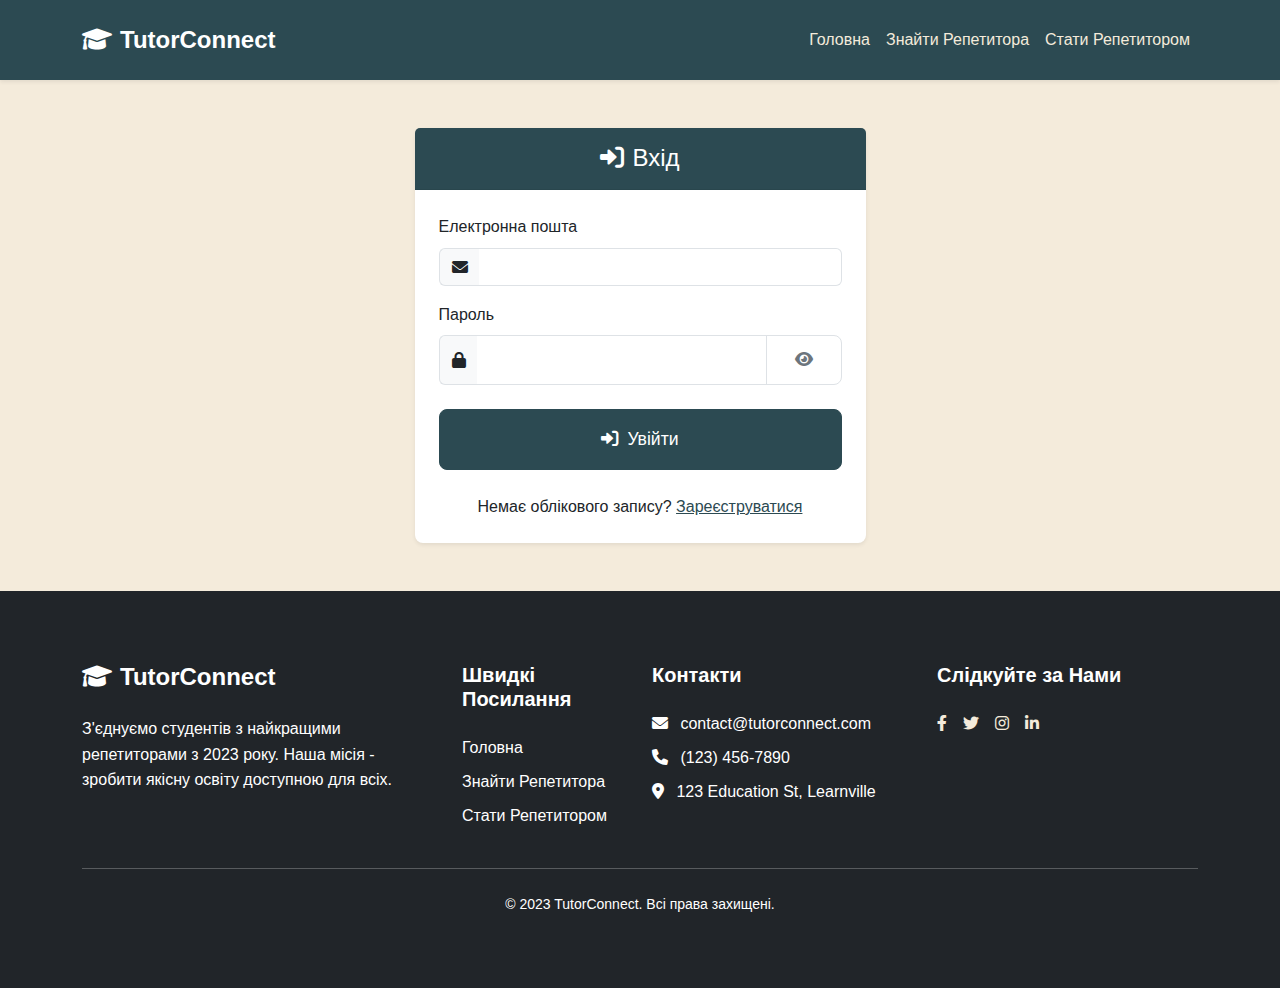
<file: front/pages/lkab/tutor.html>
<!DOCTYPE html>
<html lang="uk">
<head>
    <meta charset="UTF-8">
    <meta name="viewport" content="width=device-width, initial-scale=1.0">
    <title>Особистий Кабінет Репетитора - TutorConnect</title>
    <link href="https://cdn.jsdelivr.net/npm/bootstrap@5.3.0/dist/css/bootstrap.min.css" rel="stylesheet">
    <link href="https://cdnjs.cloudflare.com/ajax/libs/font-awesome/6.0.0/css/all.min.css" rel="stylesheet">
    <link href="../main/main.css" rel="stylesheet">
    <link href="lkab.css" rel="stylesheet">
</head>
<body>
    <!-- Header -->
    <nav class="navbar navbar-expand-lg navbar-dark bg-primary py-3">
        <div class="container">
            <a class="navbar-brand fw-bold" href="../main/index.html">
                <i class="fas fa-graduation-cap me-2"></i>TutorConnect
            </a>
            <button class="navbar-toggler" type="button" data-bs-toggle="collapse" data-bs-target="#navbarNav">
                <span class="navbar-toggler-icon"></span>
            </button>
            <div class="collapse navbar-collapse" id="navbarNav">
                <ul class="navbar-nav ms-auto">
                    <li class="nav-item">
                        <a class="nav-link" href="../main/index.html">Головна</a>
                    </li>
                    <li class="nav-item">
                        <a class="nav-link" href="../search/search.html">Знайти Репетитора</a>
                    </li>
                    <li class="nav-item">
                        <a class="nav-link" href="../register/register.html">Стати Репетитором</a>
                    </li>
                </ul>
            </div>
        </div>
    </nav>

    <main class="container py-5">
        <div class="row justify-content-center">
            <div class="col-lg-8">
                <div class="card border-0 shadow-sm mb-4">
                    <div class="card-header bg-primary text-white py-3">
                        <h4 class="mb-0"><i class="fas fa-user me-2"></i>Особистий Кабінет Репетитора</h4>
                    </div>
                    <div class="card-body p-4">
                        <div id="userInfo">
                            <h5 class="fw-bold mb-3">Особиста Інформація</h5>
                            <div class="row g-3 mb-4">
                                <div class="col-12 text-center mb-3">
                                    <div class="profile-image-container">
                                        <img id="profileImage" alt="Фото профілю" class="rounded-circle profile-image">
                                    </div>
                                </div>
                                <div class="col-md-6">
                                    <label class="form-label">Ім'я</label>
                                    <input type="text" class="form-control" id="firstName" readonly>
                                </div>
                                <div class="col-md-6">
                                    <label class="form-label">Прізвище</label>
                                    <input type="text" class="form-control" id="lastName" readonly>
                                </div>
                                <div class="col-md-6">
                                    <label class="form-label">Електронна пошта</label>
                                    <input type="email" class="form-control" id="email" readonly>
                                </div>
                                <div class="col-md-6">
                                    <label class="form-label">Телефон</label>
                                    <input type="tel" class="form-control" id="phone" readonly>
                                </div>
                            </div>
                        </div>
                    </div>
                </div>

                <div class="card border-0 shadow-sm mb-4">
                    <div class="card-header bg-primary text-white py-3">
                        <h4 class="mb-0"><i class="fas fa-certificate me-2"></i>Сертифікати</h4>
                    </div>
                    <div class="card-body p-4">
                        <div id="certificates">
                            <div class="mb-4">
                                <button class="btn btn-primary" data-bs-toggle="modal" data-bs-target="#addCertificateModal">
                                    <i class="fas fa-plus me-2"></i>Додати Сертифікат
                                </button>
                            </div>
                            <div id="certificatesList" class="list-group">
                                <!-- Сертифікати будуть додані через JavaScript -->
                            </div>
                        </div>
                    </div>
                </div>

                <div class="card border-0 shadow-sm">
                    <div class="card-header bg-primary text-white py-3">
                        <h4 class="mb-0"><i class="fas fa-star me-2"></i>Відгуки</h4>
                    </div>
                    <div class="card-body p-4">
                        <div id="reviews">
                            <div id="reviewsList" class="list-group">
                                <!-- Відгуки будуть додані через JavaScript -->
                            </div>
                        </div>
                    </div>
                </div>
            </div>
        </div>
    </main>

    <!-- Модальне вікно для додавання сертифіката -->
    <div class="modal fade" id="addCertificateModal" tabindex="-1">
        <div class="modal-dialog">
            <div class="modal-content">
                <div class="modal-header">
                    <h5 class="modal-title">Додати Сертифікат</h5>
                    <button type="button" class="btn-close" data-bs-dismiss="modal"></button>
                </div>
                <div class="modal-body">
                    <form id="addCertificateForm">
                        <div class="mb-3">
                            <label class="form-label">Назва Сертифіката</label>
                            <input type="text" class="form-control" id="certificateName" required>
                        </div>
                    </form>
                </div>
                <div class="modal-footer">
                    <button type="button" class="btn btn-secondary" data-bs-dismiss="modal">Скасувати</button>
                    <button type="button" class="btn btn-primary" id="saveCertificate">Зберегти</button>
                </div>
            </div>
        </div>
    </div>

    <!-- Footer -->
    <footer class="bg-dark text-white py-5">
        <div class="container py-4">
            <div class="row g-4">
                <div class="col-lg-4">
                    <h4 class="fw-bold mb-4">
                        <i class="fas fa-graduation-cap me-2"></i>TutorConnect
                    </h4>
                    <p>З'єднуємо студентів з найкращими репетиторами з 2023 року. Наша місія - зробити якісну освіту доступною для всіх.</p>
                </div>
                <div class="col-lg-2 col-md-4">
                    <h5 class="fw-bold mb-4">Швидкі Посилання</h5>
                    <ul class="list-unstyled">
                        <li class="mb-2"><a href="../main/index.html" class="text-white text-decoration-none">Головна</a></li>
                        <li class="mb-2"><a href="../search/search.html" class="text-white text-decoration-none">Знайти Репетитора</a></li>
                        <li class="mb-2"><a href="../register/register.html" class="text-white text-decoration-none">Стати Репетитором</a></li>
                    </ul>
                </div>
                <div class="col-lg-3 col-md-4">
                    <h5 class="fw-bold mb-4">Контакти</h5>
                    <ul class="list-unstyled">
                        <li class="mb-2"><i class="fas fa-envelope me-2"></i> contact@tutorconnect.com</li>
                        <li class="mb-2"><i class="fas fa-phone me-2"></i> (123) 456-7890</li>
                        <li class="mb-2"><i class="fas fa-map-marker-alt me-2"></i> 123 Education St, Learnville</li>
                    </ul>
                </div>
                <div class="col-lg-3 col-md-4">
                    <h5 class="fw-bold mb-4">Слідкуйте за Нами</h5>
                    <div class="d-flex social-links">
                        <a href="#" class="me-3"><i class="fab fa-facebook-f"></i></a>
                        <a href="#" class="me-3"><i class="fab fa-twitter"></i></a>
                        <a href="#" class="me-3"><i class="fab fa-instagram"></i></a>
                        <a href="#"><i class="fab fa-linkedin-in"></i></a>
                    </div>
                </div>
            </div>
            <hr class="my-4">
            <div class="text-center small">© 2023 TutorConnect. Всі права захищені.</div>
        </div>
    </footer>

    <script src="https://cdn.jsdelivr.net/npm/bootstrap@5.3.0/dist/js/bootstrap.bundle.min.js"></script>
    <script src="../../js/api.js"></script>
    <script src="tutor.js"></script>
</body>
</html>
</file>
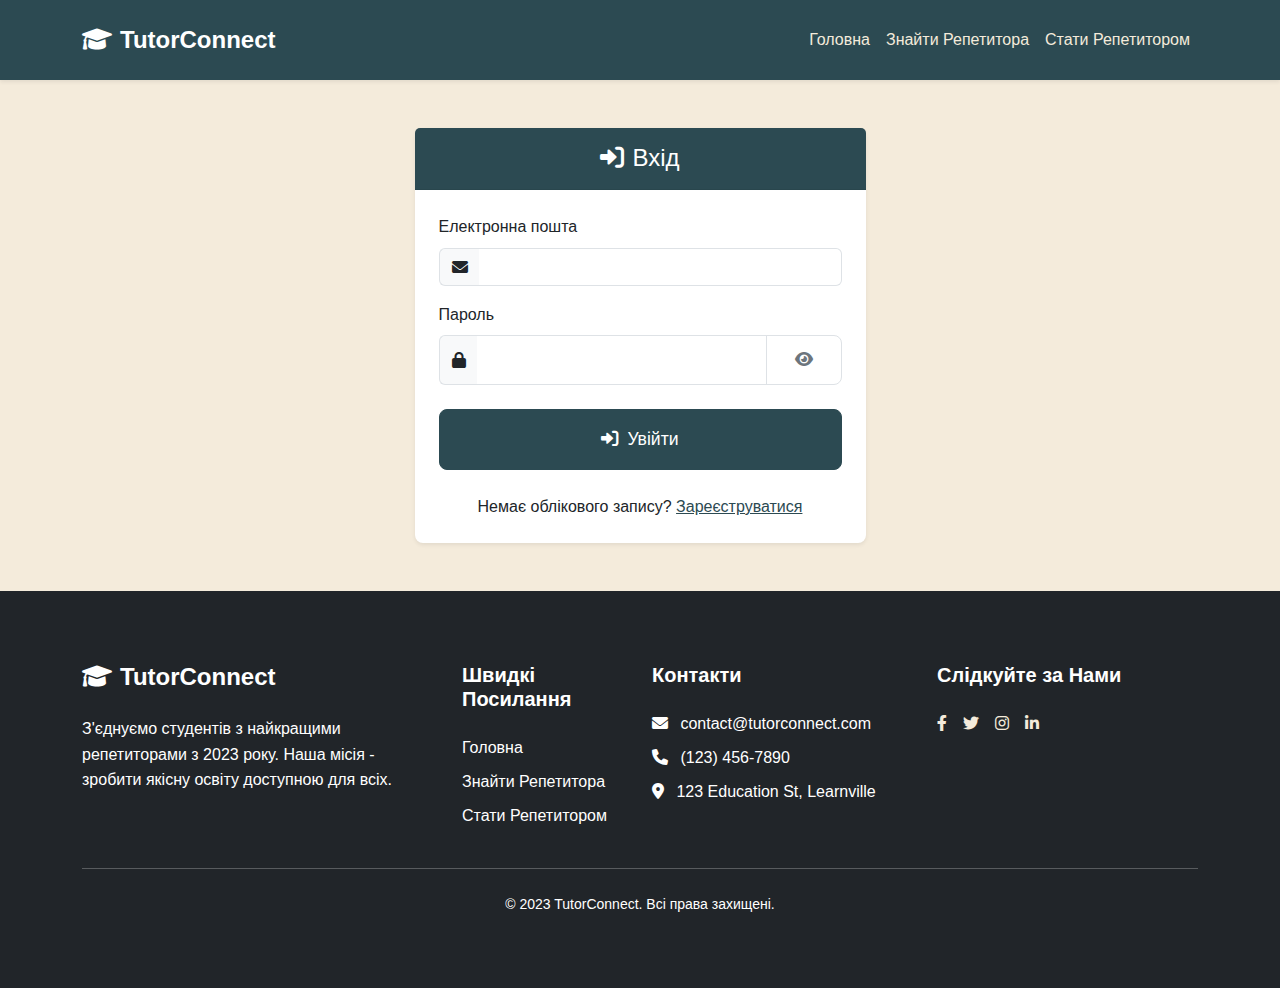
<file: front/pages/login/login.html>
<!DOCTYPE html>
<html lang="uk">
<head>
    <meta charset="UTF-8">
    <meta name="viewport" content="width=device-width, initial-scale=1.0">
    <title>Вхід - TutorConnect</title>
    <link href="https://cdn.jsdelivr.net/npm/bootstrap@5.3.0/dist/css/bootstrap.min.css" rel="stylesheet">
    <link href="https://cdnjs.cloudflare.com/ajax/libs/font-awesome/6.0.0/css/all.min.css" rel="stylesheet">
    <link href="../main/main.css" rel="stylesheet">
    <link href="login.css" rel="stylesheet">
</head>
<body>
    <!-- Header -->
    <nav class="navbar navbar-expand-lg navbar-dark bg-primary py-3">
        <div class="container">
            <a class="navbar-brand fw-bold" href="../main/index.html">
                <i class="fas fa-graduation-cap me-2"></i>TutorConnect
            </a>
            <button class="navbar-toggler" type="button" data-bs-toggle="collapse" data-bs-target="#navbarNav">
                <span class="navbar-toggler-icon"></span>
            </button>
            <div class="collapse navbar-collapse" id="navbarNav">
                <ul class="navbar-nav ms-auto">
                    <li class="nav-item">
                        <a class="nav-link" href="../main/index.html">Головна</a>
                    </li>
                    <li class="nav-item">
                        <a class="nav-link" href="../search/search.html">Знайти Репетитора</a>
                    </li>
                    <li class="nav-item">
                        <a class="nav-link" href="../register/register.html">Стати Репетитором</a>
                    </li>
                </ul>
            </div>
        </div>
    </nav>

    <main class="container py-5">
        <div class="row justify-content-center">
            <div class="col-md-6 col-lg-5">
                <div class="card border-0 shadow-sm">
                    <div class="card-header bg-primary text-white py-3">
                        <h4 class="mb-0 text-center"><i class="fas fa-sign-in-alt me-2"></i>Вхід</h4>
                    </div>
                    <div class="card-body p-4">
                        <form id="loginForm" class="needs-validation" novalidate autocomplete="off">
                            <div class="mb-3">
                                <label for="email" class="form-label">Електронна пошта</label>
                                <div class="input-group">
                                    <span class="input-group-text"><i class="fas fa-envelope"></i></span>
                                    <input type="email" class="form-control" id="email" required autocomplete="off">
                                </div>
                                <div class="invalid-feedback">
                                    Будь ласка, введіть коректну електронну пошту
                                </div>
                            </div>
                            <div class="mb-4">
                                <label for="password" class="form-label">Пароль</label>
                                <div class="input-group">
                                    <span class="input-group-text"><i class="fas fa-lock"></i></span>
                                    <input type="password" class="form-control" id="password" required autocomplete="new-password">
                                    <button class="btn btn-outline-secondary" type="button" id="togglePassword">
                                        <i class="fas fa-eye"></i>
                                    </button>
                                </div>
                                <div class="invalid-feedback">
                                    Будь ласка, введіть пароль
                                </div>
                            </div>
                            <div class="d-grid">
                                <button type="submit" class="btn btn-primary btn-lg">
                                    <i class="fas fa-sign-in-alt me-2"></i>Увійти
                                </button>
                            </div>
                        </form>
                        <div class="text-center mt-4">
                            <p class="mb-0">Немає облікового запису? 
                                <a href="../register/register.html" class="text-primary">Зареєструватися</a>
                            </p>
                        </div>
                    </div>
                </div>
            </div>
        </div>
    </main>

    <!-- Footer -->
    <footer class="bg-dark text-white py-5">
        <div class="container py-4">
            <div class="row g-4">
                <div class="col-lg-4">
                    <h4 class="fw-bold mb-4">
                        <i class="fas fa-graduation-cap me-2"></i>TutorConnect
                    </h4>
                    <p>З'єднуємо студентів з найкращими репетиторами з 2023 року. Наша місія - зробити якісну освіту доступною для всіх.</p>
                </div>
                <div class="col-lg-2 col-md-4">
                    <h5 class="fw-bold mb-4">Швидкі Посилання</h5>
                    <ul class="list-unstyled">
                        <li class="mb-2"><a href="../main/index.html" class="text-white text-decoration-none">Головна</a></li>
                        <li class="mb-2"><a href="../search/search.html" class="text-white text-decoration-none">Знайти Репетитора</a></li>
                        <li class="mb-2"><a href="../register/register.html" class="text-white text-decoration-none">Стати Репетитором</a></li>
                    </ul>
                </div>
                <div class="col-lg-3 col-md-4">
                    <h5 class="fw-bold mb-4">Контакти</h5>
                    <ul class="list-unstyled">
                        <li class="mb-2"><i class="fas fa-envelope me-2"></i> contact@tutorconnect.com</li>
                        <li class="mb-2"><i class="fas fa-phone me-2"></i> (123) 456-7890</li>
                        <li class="mb-2"><i class="fas fa-map-marker-alt me-2"></i> 123 Education St, Learnville</li>
                    </ul>
                </div>
                <div class="col-lg-3 col-md-4">
                    <h5 class="fw-bold mb-4">Слідкуйте за Нами</h5>
                    <div class="d-flex social-links">
                        <a href="#" class="me-3"><i class="fab fa-facebook-f"></i></a>
                        <a href="#" class="me-3"><i class="fab fa-twitter"></i></a>
                        <a href="#" class="me-3"><i class="fab fa-instagram"></i></a>
                        <a href="#"><i class="fab fa-linkedin-in"></i></a>
                    </div>
                </div>
            </div>
            <hr class="my-4">
            <div class="text-center small">© 2023 TutorConnect. Всі права захищені.</div>
        </div>
    </footer>

    <script src="https://cdn.jsdelivr.net/npm/bootstrap@5.3.0/dist/js/bootstrap.bundle.min.js"></script>
    <script src="../../js/api.js"></script>
    <script src="login.js"></script>
</body>
</html>
</file>
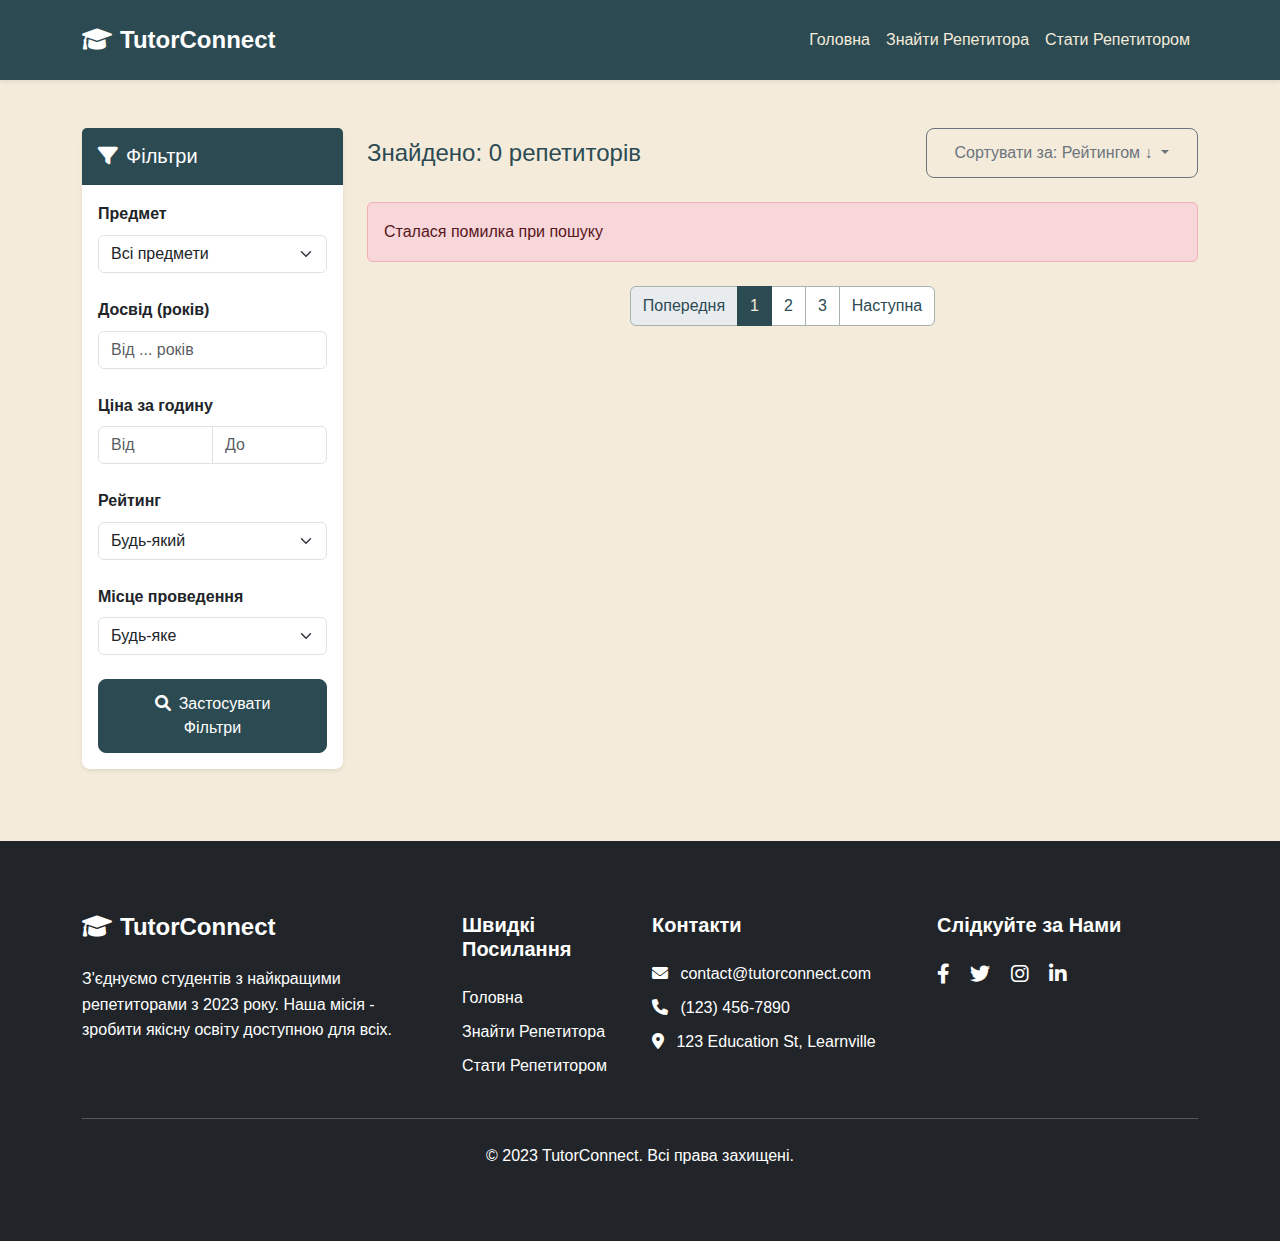
<file: front/pages/search/search.html>
<!DOCTYPE html>
<html lang="uk">
<head>
    <meta charset="UTF-8">
    <meta name="viewport" content="width=device-width, initial-scale=1.0">
    <title>Знайти Репетитора - TutorConnect</title>
    <link href="https://cdn.jsdelivr.net/npm/bootstrap@5.3.0/dist/css/bootstrap.min.css" rel="stylesheet">
    <link href="https://cdnjs.cloudflare.com/ajax/libs/font-awesome/6.0.0/css/all.min.css" rel="stylesheet">
    <link href="../main/main.css" rel="stylesheet">
    <link href="search.css" rel="stylesheet">
</head>
<body>
    <nav class="navbar navbar-expand-lg navbar-dark bg-primary py-3">
        <div class="container">
            <a class="navbar-brand fw-bold" href="../main/index.html">
                <i class="fas fa-graduation-cap me-2"></i>TutorConnect
            </a>
            <button class="navbar-toggler" type="button" data-bs-toggle="collapse" data-bs-target="#navbarNav">
                <span class="navbar-toggler-icon"></span>
            </button>
            <div class="collapse navbar-collapse" id="navbarNav">
                <ul class="navbar-nav ms-auto">
                    <li class="nav-item">
                        <a class="nav-link" href="../main/index.html">Головна</a>
                    </li>
                    <li class="nav-item">
                        <a class="nav-link active" href="search.html">Знайти Репетитора</a>
                    </li>
                    <li class="nav-item">
                        <a class="nav-link" href="../register/register.html" id="becomeTutorNav">Стати Репетитором</a>
                    </li>
                </ul>
            </div>
        </div>
    </nav>

    <main class="container py-5">
        <div class="row">
            <!-- Filters Sidebar -->
            <div class="col-lg-3 mb-4">
                <div class="card border-0 shadow-sm">
                    <div class="card-header bg-primary text-white py-3">
                        <h5 class="mb-0"><i class="fas fa-filter me-2"></i>Фільтри</h5>
                    </div>
                    <div class="card-body">
                        <form id="searchFilters">
                            <div class="mb-4">
                                <label class="form-label fw-bold">Предмет</label>
                                <select class="form-select" id="subjectFilter">
                                    <option value="">Всі предмети</option>
                                    <!-- Динамічно підвантажувати з API -->
                                </select>
                            </div>

                            <div class="mb-4">
                                <label class="form-label fw-bold">Досвід (років)</label>
                                <input type="number" class="form-control" id="experienceFilter" min="0" placeholder="Від ... років">
                            </div>

                            <div class="mb-4">
                                <label class="form-label fw-bold">Ціна за годину</label>
                                <div class="input-group">
                                    <input type="number" class="form-control" placeholder="Від" id="minPrice">
                                    <input type="number" class="form-control" placeholder="До" id="maxPrice">
                                </div>
                            </div>

                            <div class="mb-4">
                                <label class="form-label fw-bold">Рейтинг</label>
                                <select class="form-select" id="ratingFilter">
                                    <option value="">Будь-який</option>
                                    <option value="5">5 зірок</option>
                                    <option value="4">4+ зірки</option>
                                    <option value="3">3+ зірки</option>
                                </select>
                            </div>

                            <div class="mb-4">
                                <label class="form-label fw-bold">Місце проведення</label>
                                <select class="form-select" id="placeFilter">
                                    <option value="">Будь-яке</option>
                                    <option value="online">Онлайн</option>
                                    <option value="inperson">Очно</option>
                                    <option value="both">Онлайн і Очно</option>
                                </select>
                            </div>

                            <button type="submit" class="btn btn-primary w-100">
                                <i class="fas fa-search me-2"></i>Застосувати Фільтри
                            </button>
                        </form>
                    </div>
                </div>
            </div>

            <!-- Search Results -->
            <div class="col-lg-9">
                <div class="d-flex justify-content-between align-items-center mb-4">
                    <h4 class="mb-0">Знайдено: <span id="resultCount">24</span> репетиторів</h4>
                    <div class="dropdown">
                        <button class="btn btn-outline-secondary dropdown-toggle" type="button" id="sortDropdown" data-bs-toggle="dropdown">
                            Сортувати за: <span id="currentSort">Рейтингом</span>
                        </button>
                        <ul class="dropdown-menu">
                            <li><a class="dropdown-item" href="#" data-sort="rating">Рейтингом</a></li>
                            <li><a class="dropdown-item" href="#" data-sort="price">Ціною</a></li>
                            <li><a class="dropdown-item" href="#" data-sort="experience">Досвідом</a></li>
                        </ul>
                    </div>
                </div>

                <div id="tutorResults">
                    <!-- Tutor cards will be dynamically inserted here -->
                </div>

                <nav aria-label="Page navigation" class="mt-4">
                    <ul class="pagination justify-content-center">
                        <li class="page-item disabled">
                            <a class="page-link" href="#" tabindex="-1">Попередня</a>
                        </li>
                        <li class="page-item active"><a class="page-link" href="#">1</a></li>
                        <li class="page-item"><a class="page-link" href="#">2</a></li>
                        <li class="page-item"><a class="page-link" href="#">3</a></li>
                        <li class="page-item">
                            <a class="page-link" href="#">Наступна</a>
                        </li>
                    </ul>
                </nav>
            </div>
        </div>
    </main>

    <!-- Footer -->
    <footer class="bg-dark text-white py-5">
        <div class="container py-4">
            <div class="row g-4">
                <div class="col-lg-4">
                    <h4 class="fw-bold mb-4">
                        <i class="fas fa-graduation-cap me-2"></i>TutorConnect
                    </h4>
                    <p>З'єднуємо студентів з найкращими репетиторами з 2023 року. Наша місія - зробити якісну освіту доступною для всіх.</p>
                </div>
                <div class="col-lg-2 col-md-4">
                    <h5 class="fw-bold mb-4">Швидкі Посилання</h5>
                    <ul class="list-unstyled">
                        <li class="mb-2"><a href="../main/index.html" class="text-white text-decoration-none">Головна</a></li>
                        <li class="mb-2"><a href="search.html" class="text-white text-decoration-none">Знайти Репетитора</a></li>
                        <li class="mb-2"><a href="../register/register.html" class="text-white text-decoration-none">Стати Репетитором</a></li>
                    </ul>
                </div>
                <div class="col-lg-3 col-md-4">
                    <h5 class="fw-bold mb-4">Контакти</h5>
                    <ul class="list-unstyled">
                        <li class="mb-2"><i class="fas fa-envelope me-2"></i> contact@tutorconnect.com</li>
                        <li class="mb-2"><i class="fas fa-phone me-2"></i> (123) 456-7890</li>
                        <li class="mb-2"><i class="fas fa-map-marker-alt me-2"></i> 123 Education St, Learnville</li>
                    </ul>
                </div>
                <div class="col-lg-3 col-md-4">
                    <h5 class="fw-bold mb-4">Слідкуйте за Нами</h5>
                    <div class="social-links">
                        <a href="#" class="text-white me-3"><i class="fab fa-facebook-f fa-lg"></i></a>
                        <a href="#" class="text-white me-3"><i class="fab fa-twitter fa-lg"></i></a>
                        <a href="#" class="text-white me-3"><i class="fab fa-instagram fa-lg"></i></a>
                        <a href="#" class="text-white"><i class="fab fa-linkedin-in fa-lg"></i></a>
                    </div>
                </div>
            </div>
            <hr class="my-4">
            <div class="text-center">
                <p class="mb-0">&copy; 2023 TutorConnect. Всі права захищені.</p>
            </div>
        </div>
    </footer>

    <script src="https://cdn.jsdelivr.net/npm/bootstrap@5.3.0/dist/js/bootstrap.bundle.min.js"></script>
    <script src="../../js/api.js"></script>
    <script src="search.js"></script>
</body>
</html>
</file>
<file: front/pages/main/main.css>
/* Modern Tutoring Platform Styles */
:root {
  /* Основная цветовая палитра */
  --primary: #2C4A52;      /* Сине-зеленый - основной цвет */
  --secondary: #537072;    /* Фарватер - вторичный цвет */
  --accent: #8E9B97;       /* Дымка - акцентный цвет */
  --light: #F4EBDB;       /* Смог - светлый фон */
  --dark: #2C4A52;        /* Темный текст */
  
  /* Дополнительные оттенки */
  --primary-light: #3a5f69;
  --primary-dark: #1e353b;
  --secondary-light: #688789;
  --secondary-dark: #3e5456;
  --accent-light: #a7b1ae;
  --accent-dark: #758580;
  --gray: #6c757d;
  --warning: #ffc107;
  --shadow-sm: 0 0.125rem 0.25rem rgba(0,0,0,0.075);
  --shadow: 0 0.5rem 1rem rgba(0,0,0,0.1);
  --shadow-md: 0 0.5rem 1.5rem rgba(0,0,0,0.1);
}

body {
  font-family: 'Poppins', sans-serif;
  background-color: var(--light);
  color: var(--dark);
  line-height: 1.6;
}

.navbar {
  padding: 1rem 0;
  box-shadow: var(--shadow-sm);
}

.navbar-brand {
  font-weight: 700;
  font-size: 1.5rem;
}

.hero-section {
  background: linear-gradient(135deg, var(--primary), var(--secondary));
  padding: 5rem 0;
  color: white;
}

.card {
  background-color: white;
  border: none;
  border-radius: 0.5rem;
  transition: all 0.3s ease;
  box-shadow: var(--shadow-sm);
}

.card:hover {
  transform: translateY(-5px);
  box-shadow: var(--shadow);
}

.card-header {
  background-color: var(--primary);
  color: var(--light);
  border-bottom: 1px solid rgba(0,0,0,0.05);
}

.btn {
  padding: 0.75rem 1.75rem;
  border-radius: 0.5rem;
  font-weight: 500;
  transition: all 0.3s ease;
}

.btn-primary {
  background-color: var(--primary);
  border-color: var(--primary);
}

.btn-primary:hover {
  background-color: var(--primary-dark);
  border-color: var(--primary-dark);
}

.btn-outline-primary {
  color: var(--primary);
  border-color: var(--primary);
}

.btn-outline-primary:hover {
  background-color: var(--primary);
  border-color: var(--primary);
}

.btn-lg {
  padding: 1rem 2rem;
  font-size: 1.1rem;
}

@media (max-width: 768px) {
  .hero-section {
    padding: 3rem 0;
    text-align: center;
  }
  
  .btn {
    padding: 0.65rem 1.5rem;
  }
}

/* Навигация */
.navbar-dark {
  background-color: var(--primary) !important;
}

.navbar-dark .navbar-nav .nav-link {
  color: var(--light);
}

.navbar-dark .navbar-nav .nav-link:hover {
  color: var(--accent-light);
}

/* Градиенты */
.bg-gradient-primary {
  background: linear-gradient(135deg, var(--primary) 0%, var(--secondary) 100%);
}

/* Иконки и акценты */
.text-primary {
  color: var(--primary) !important;
}

.bg-primary {
  background-color: var(--primary) !important;
}

/* Футер */
.footer {
  background-color: var(--dark);
  color: var(--light);
}

/* Формы */
.form-control:focus {
  border-color: var(--primary);
  box-shadow: 0 0 0 0.2rem rgba(44, 74, 82, 0.25);
}

/* Hover эффекты */
.hover-lift {
  transition: transform 0.2s ease;
}

.hover-lift:hover {
  transform: translateY(-5px);
}

/* Рейтинг */
.rating .text-warning {
  color: var(--secondary) !important;
}

/* Социальные ссылки */
.social-links a {
  color: var(--light);
  transition: color 0.2s ease;
}

.social-links a:hover {
  color: var(--accent-light);
}

/* Анімація для карток предметів */
.subject-card {
    transition: transform 0.3s cubic-bezier(.4,2,.3,1), box-shadow 0.3s;
    box-shadow: 0 2px 8px rgba(0,0,0,0.04);
    border: 2px solid #f0f0f0;
    background: linear-gradient(135deg, #fff 80%, #f4ebdb 100%);
}
.subject-card:hover, .subject-card:focus {
    transform: translateY(-10px) scale(1.03);
    box-shadow: 0 8px 24px rgba(13,110,253,0.15);
    border-color: #0d6efd;
    z-index: 2;
}

.icon-wrapper {
    transition: background 0.3s, color 0.3s, box-shadow 0.3s;
    font-size: 2.7rem;
    box-shadow: 0 2px 8px rgba(44,74,82,0.07);
}
.subject-card:hover .icon-wrapper {
    /* background: #0d6efd; */
    /* color: #fff; */
    box-shadow: 0 4px 16px rgba(44,74,82,0.12);
    transform: scale(1.08);
}


.text-purple {
    color: #a259e6 !important;
}
.bg-purple {
  background-color: rgba(162, 89, 230, 0.1);
}
.bg-brown {
  background-color: rgba(139, 69, 19, 0.1);
}
.text-brown {
  color: #8b4513 !important;
}
.feature-bubble {
    width: 110px;
    height: 110px;
    border-radius: 50%;
    display: flex;
    align-items: center;
    justify-content: center;
    font-size: 2.8rem;
    box-shadow: 0 2px 16px rgba(44,74,82,0.08);
    transition: box-shadow 0.3s, transform 0.3s, background 0.3s, color 0.3s;
    margin-bottom: 1rem;
}
.feature-bubble:hover, .feature-bubble:focus {
    box-shadow: 0 8px 32px rgba(44,74,82,0.18);
    transform: scale(1.08);
    background: #fff;
}

.features-section h5 {
    font-weight: 700;
}

.bg-gradient-testimonials {
    background: linear-gradient(135deg, #f8fafc 60%, #f4ebdb 100%);
}

.testimonial-card {
    background: #fff;
    border-radius: 1.2rem;
    box-shadow: 0 4px 32px rgba(44,74,82,0.10);
    max-width: 420px;
    transition: box-shadow 0.3s, transform 0.3s;
    margin-bottom: 2rem;
    overflow: visible;
    margin-top: 48px;
    min-height: 220px;
    display: flex;
    flex-direction: column;
    justify-content: flex-start;
}
.testimonial-card:hover {
    box-shadow: 0 8px 48px rgba(44,74,82,0.18);
    transform: translateY(-6px) scale(1.03);
}

.testimonial-avatar {
    width: 80px;
    height: 80px;
    object-fit: cover;
    border-radius: 50%;
    border: 4px solid #fff;
    box-shadow: 0 2px 12px rgba(44,74,82,0.10);
    margin-top: -60px;
    background: #f4ebdb;
}

.carousel-control-prev-icon,
.carousel-control-next-icon {
    filter: invert(0.5) grayscale(1);
}

@media (max-width: 768px) {
    .testimonial-card {
        max-width: 95vw;
        padding: 1.2rem;
        overflow: visible;
        min-height: 220px;
    }
    .testimonial-avatar {
        width: 60px;
        height: 60px;
        margin-top: -30px;
    }
}
</file>
<file: front/pages/lkab/lkab.css>
.card {
    transition: transform 0.2s;
}

.card:hover {
    transform: translateY(-5px);
}

.form-control:read-only {
    background-color: #f8f9fa;
    cursor: not-allowed;
}

.list-group-item {
    border: none;
    border-bottom: 1px solid #dee2e6;
    padding: 1rem;
}

.list-group-item:last-child {
    border-bottom: none;
}

.social-links a {
    color: white;
    font-size: 1.2rem;
    transition: color 0.2s;
}

.social-links a:hover {
    color: #0d6efd;
}

.text-warning .fas {
    color: #ffc107;
}

.text-warning .far {
    color: #dee2e6;
}

.profile-image-container {
    width: 150px;
    height: 150px;
    margin: 0 auto;
    overflow: hidden;
    border-radius: 50%;
    /* border: 3px solid #0d6efd; */
}

.profile-image {
    width: 100%;
    height: 100%;
    object-fit: cover;
}
</file>
<file: front/pages/login/login.css>
.card {
    transition: transform 0.2s;
}

.card:hover {
    transform: translateY(-5px);
}

.input-group-text {
    background-color: #f8f9fa;
    border-right: none;
}

.input-group .form-control {
    border-left: none;
}

.input-group .form-control:focus {
    border-color: #dee2e6;
    box-shadow: none;
}

.input-group:focus-within {
    box-shadow: 0 0 0 0.25rem rgba(13, 110, 253, 0.25);
}

.input-group:focus-within .input-group-text,
.input-group:focus-within .form-control {
    border-color: #86b7fe;
}

.btn-outline-secondary {
    border-color: #dee2e6;
}

.btn-outline-secondary:hover {
    background-color: #f8f9fa;
    border-color: #dee2e6;
    color: #0d6efd;
}

.alert {
    animation: slideIn 0.3s ease-out;
}

@keyframes slideIn {
    from {
        transform: translateY(-10px);
        opacity: 0;
    }
    to {
        transform: translateY(0);
        opacity: 1;
    }
}
</file>
<file: front/pages/search/search.css>
/* Search Page Styles */
:root {
    --primary: #2C4A52;      /* Сине-зеленый */
    --secondary: #537072;    /* Фарватер */
    --accent: #8E9B97;       /* Дымка */
    --light: #F4EBDB;       /* Смог */
    --dark: #2C4A52;
    --primary-light: #3a5f69;
    --primary-dark: #1e353b;
    --secondary-light: #688789;
    --secondary-dark: #3e5456;
    --accent-light: #a7b1ae;
    --accent-dark: #758580;
}

/* Фильтры */
.filters-card {
    background-color: white;
    border: none;
    border-radius: 0.5rem;
    box-shadow: 0 0.125rem 0.25rem rgba(0,0,0,0.075);
}

.filters-header {
    background-color: var(--primary);
    color: var(--light);
    padding: 1rem;
    border-radius: 0.5rem 0.5rem 0 0;
}

/* Чекбоксы и радио кнопки */
.form-check-input:checked {
    background-color: var(--primary);
    border-color: var(--primary);
}

/* Слайдеры цен */
.price-slider {
    accent-color: var(--primary);
}

/* Рейтинг */
.rating-filter .form-check-label i {
    color: var(--secondary);
}

/* Карточки репетиторов */
.tutor-card {
    border: none;
    border-radius: 0.5rem;
    box-shadow: 0 0.125rem 0.25rem rgba(0,0,0,0.075);
    transition: transform 0.3s ease;
}

.tutor-card:hover {
    transform: translateY(-5px);
    box-shadow: 0 0.5rem 1rem rgba(0,0,0,0.1);
}

.tutor-card .card-img-top {
    height: 200px;
    object-fit: cover;
    border-radius: 0.5rem 0.5rem 0 0;
}

/* Сортировка */
.sort-dropdown .dropdown-item:hover {
    background-color: var(--light);
    color: var(--primary);
}

.sort-dropdown .dropdown-item.active {
    background-color: var(--primary);
    color: var(--light);
}

/* Пагинация */
.pagination .page-link {
    color: var(--primary);
    border-color: var(--accent-light);
}

.pagination .page-item.active .page-link {
    background-color: var(--primary);
    border-color: var(--primary);
    color: var(--light);
}

.pagination .page-link:hover {
    background-color: var(--light);
    color: var(--primary-dark);
}

/* Кнопки фильтров */
.filter-btn {
    background-color: var(--light);
    color: var(--primary);
    border: 1px solid var(--accent);
    transition: all 0.3s ease;
}

.filter-btn:hover {
    background-color: var(--primary);
    color: var(--light);
}

.filter-btn.active {
    background-color: var(--primary);
    color: var(--light);
}

/* Адаптивность */
@media (max-width: 768px) {
    .filters-sidebar {
        margin-bottom: 2rem;
    }
    
    .tutor-card {
        margin-bottom: 1rem;
    }
}
</file>
